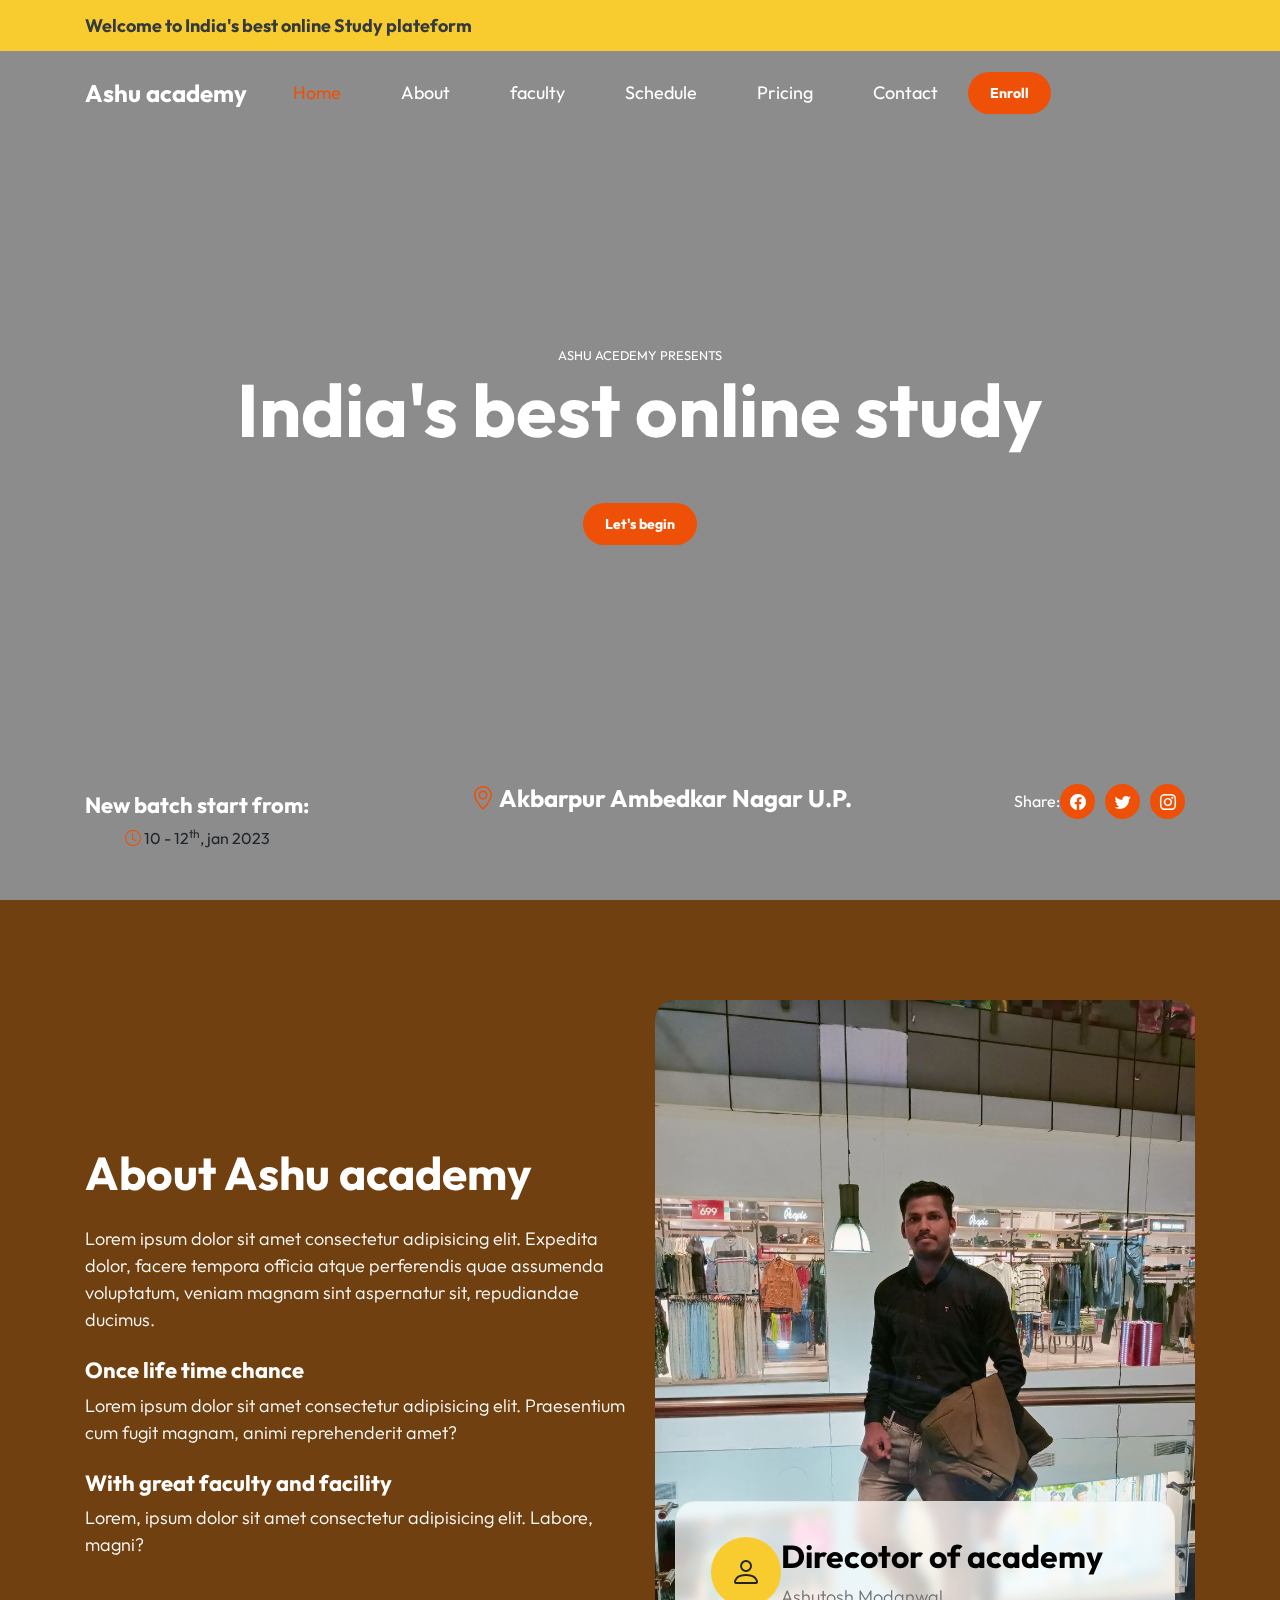
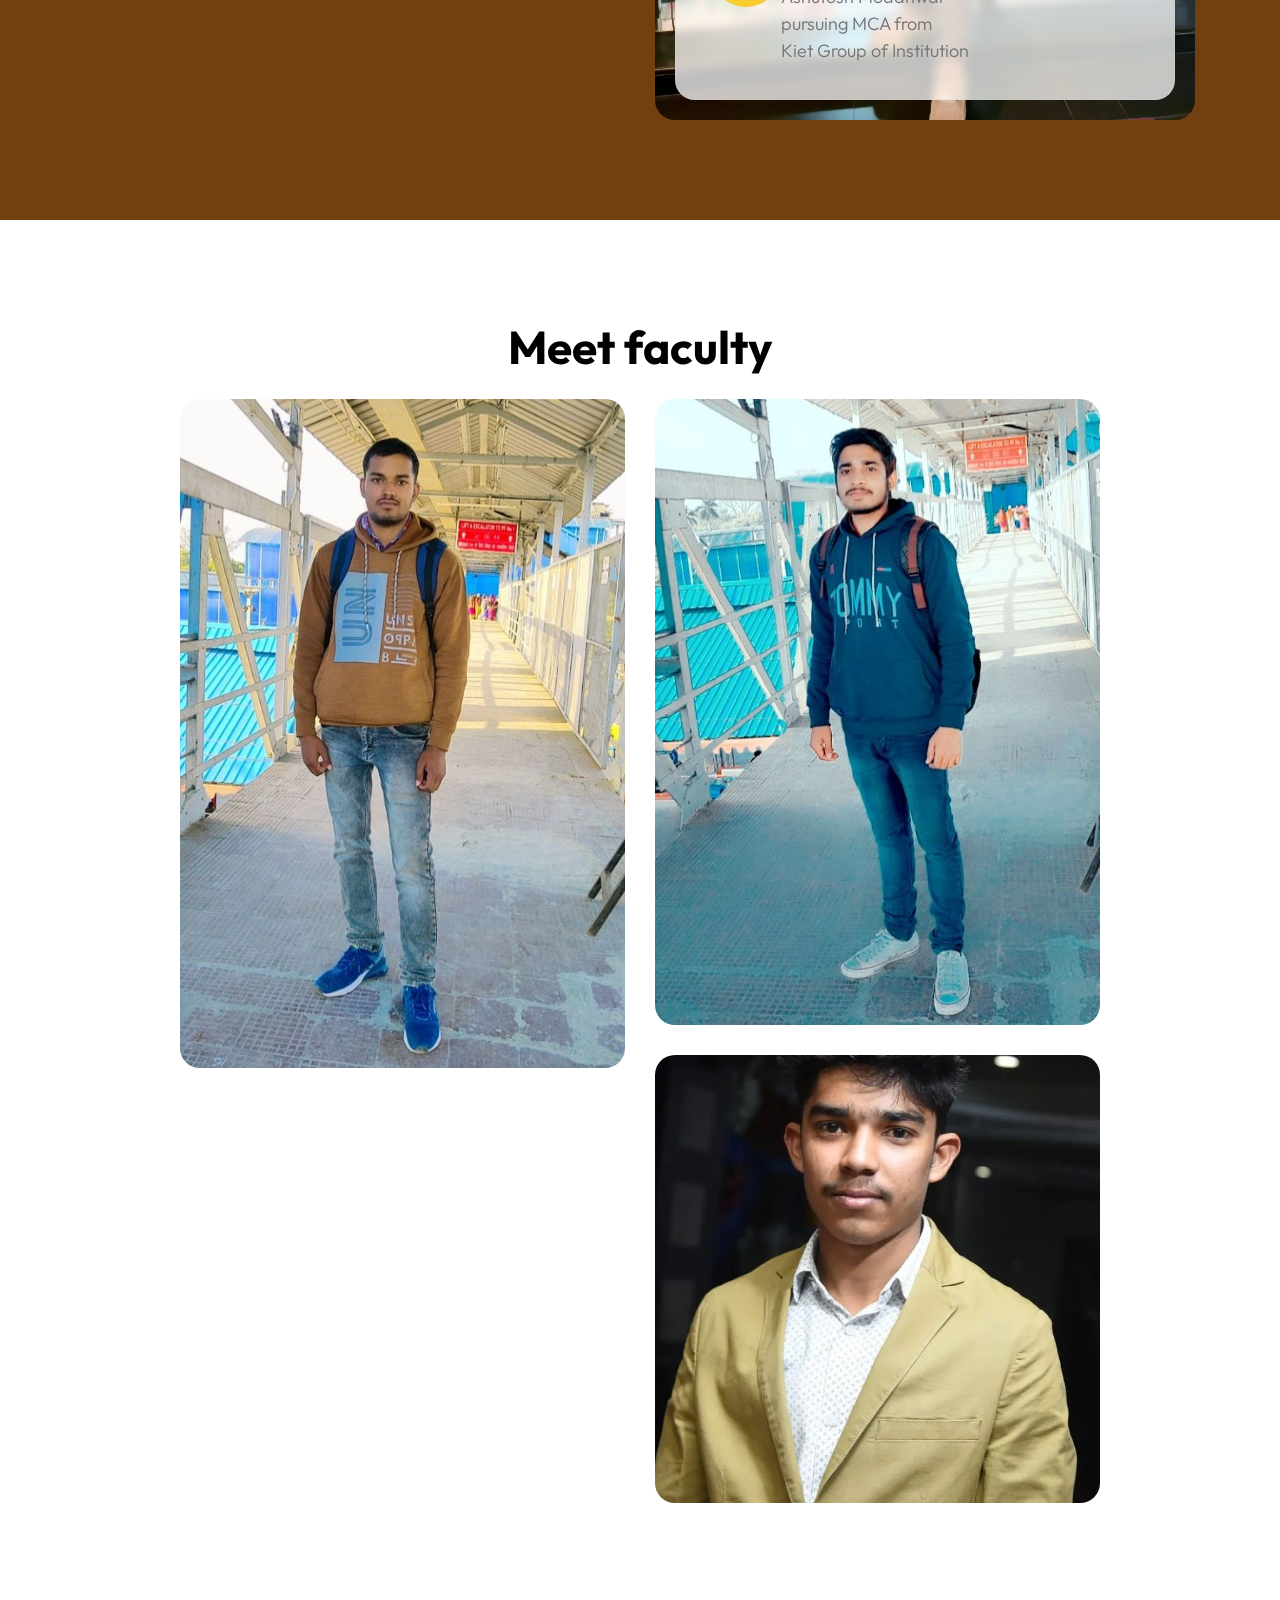
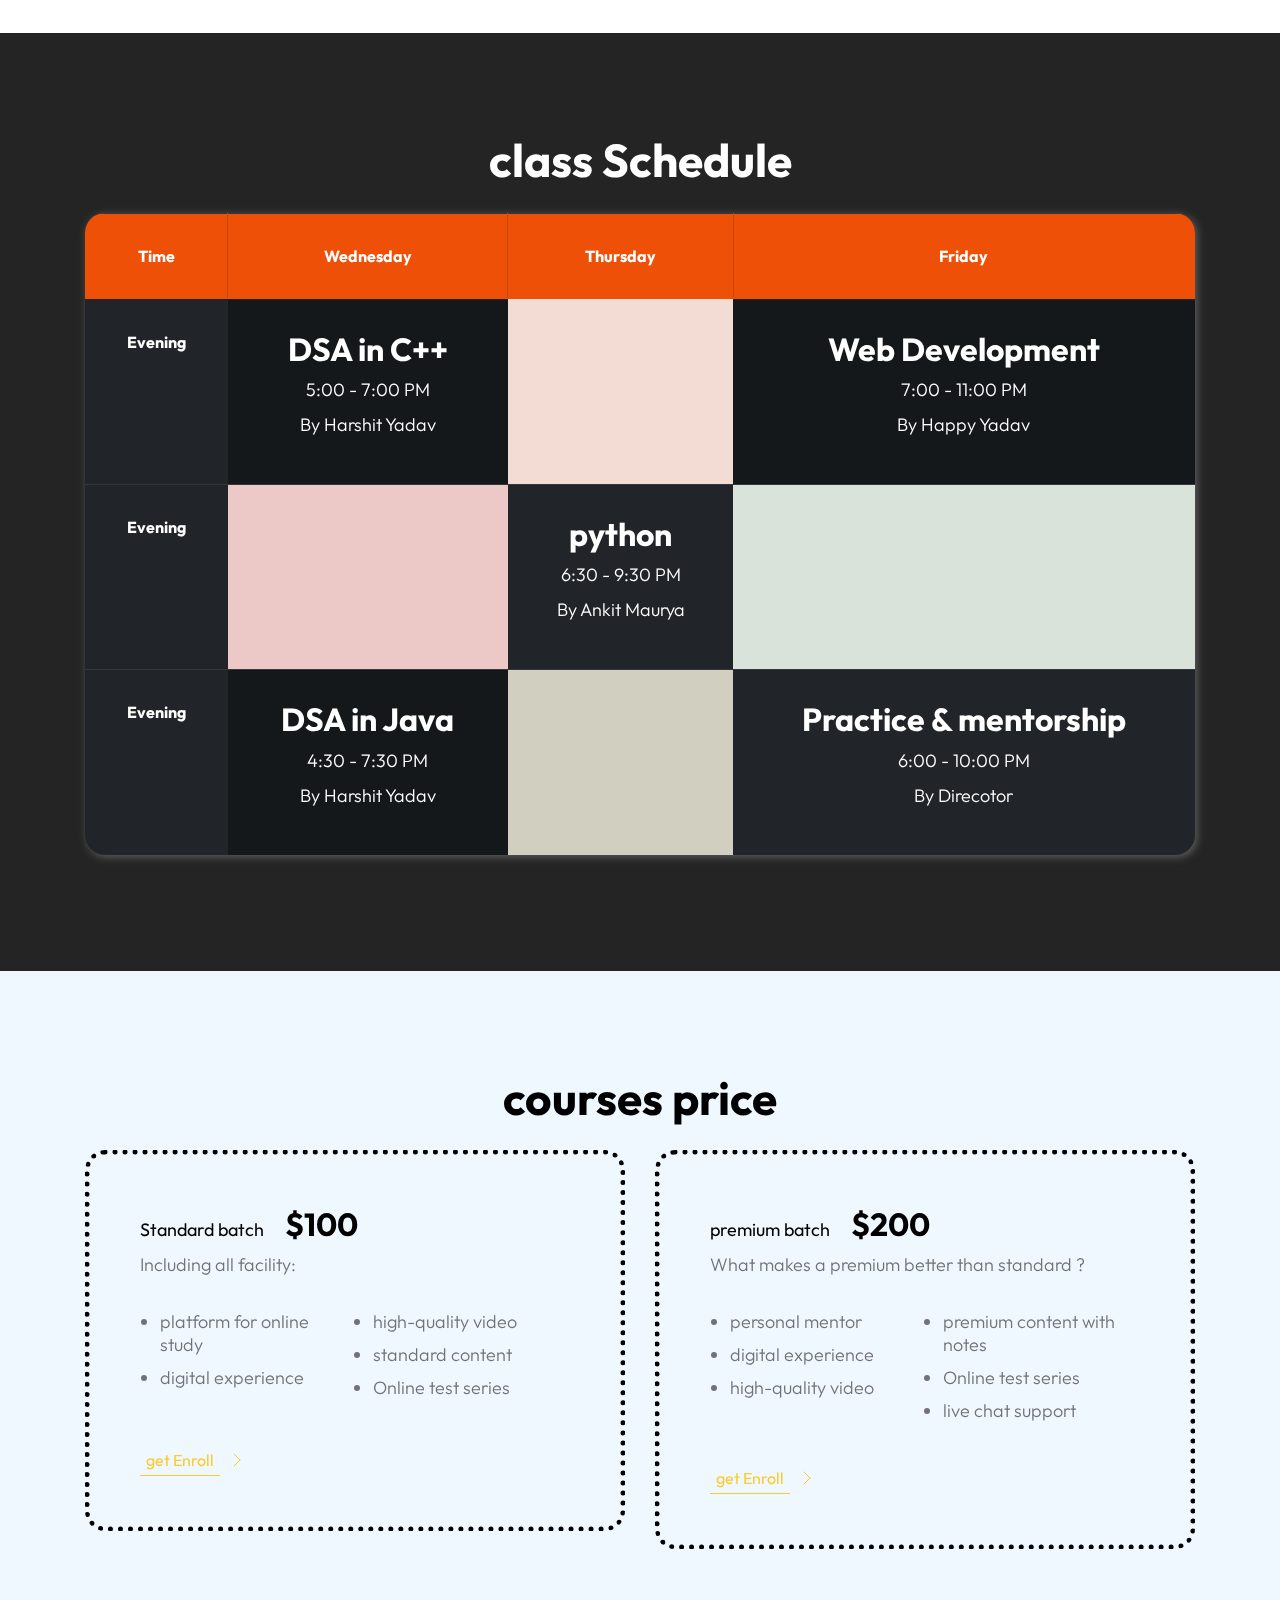
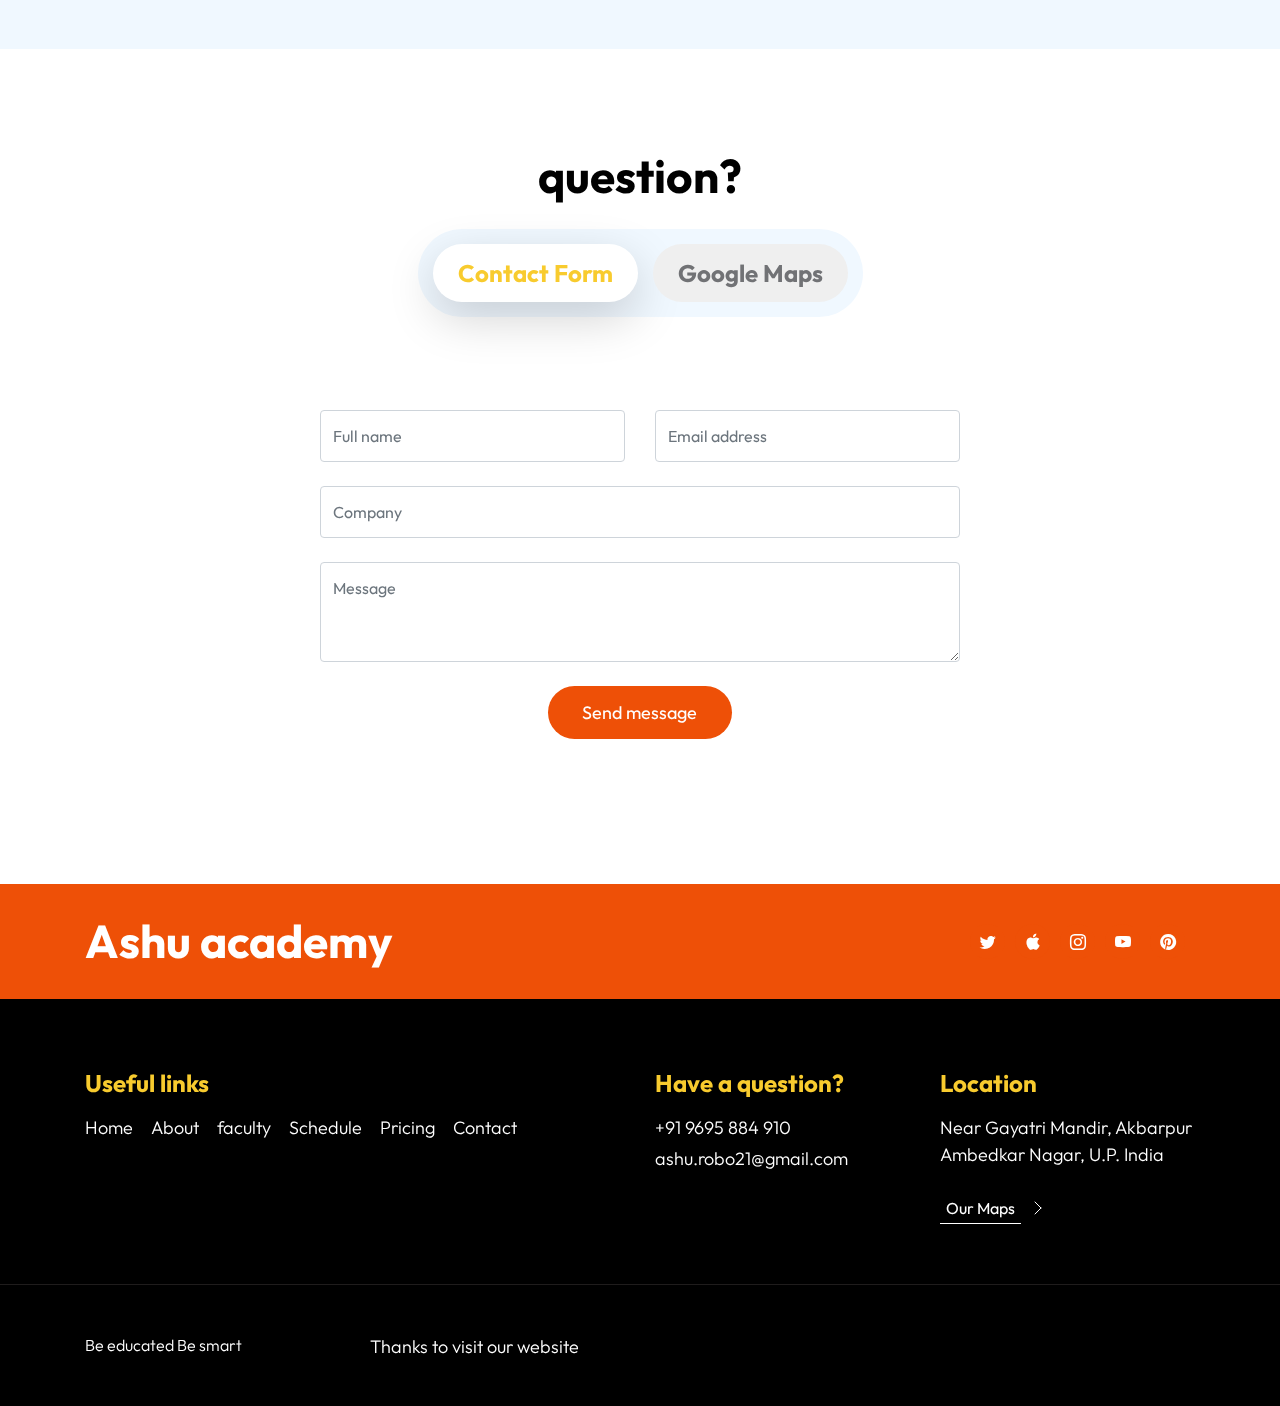
<file: index.html>
<!doctype html>
<html lang="en">

<head>
    <meta charset="utf-8">
    <meta name="viewport" content="width=device-width, initial-scale=1">

    <meta name="description" content="">
    <meta name="author" content="">

    <title>Ashu academy</title>

    <!-- CSS FILES -->
    <link rel="preconnect" href="https://fonts.googleapis.com">

    <link rel="preconnect" href="https://fonts.gstatic.com" crossorigin>

    <link href="https://fonts.googleapis.com/css2?family=Outfit:wght@100;200;400;700&display=swap" rel="stylesheet">

    <link href="css/bootstrap.min.css" rel="stylesheet">

    <link href="css/bootstrap-icons.css" rel="stylesheet">

    <link href="css/style.css" rel="stylesheet">
</head>

<body>

    <main>

        <header class="site-header">
            <div class="container">
                <div class="row">

                    <div class="col-lg-12 col-12 d-flex flex-wrap">
                        <p class="d-flex me-4 mb-0">
                            <!-- <i class="bi-person custom-icon me-2"></i> -->
                            <strong class="text-dark">Welcome to India's best online Study plateform</strong>
                        </p>
                    </div>
                </div>
            </div>
        </header>
        <nav class="navbar navbar-expand-lg">
            <div class="container">
                <a class="navbar-brand" href="index.html">
                    Ashu academy
                </a>

                <a href="Enroll.html" class="btn custom-btn d-lg-none ms-auto me-4">Enroll</a>

                <button class="navbar-toggler" type="button" data-bs-toggle="collapse" data-bs-target="#navbarNav"
                    aria-controls="navbarNav" aria-expanded="false" aria-label="Toggle navigation">
                    <span class="navbar-toggler-icon"></span>
                </button>

                <div class="collapse navbar-collapse" id="navbarNav">
                    <ul class="navbar-nav align-items-lg-center ms-auto me-lg-5">
                        <li class="nav-item">
                            <a class="nav-link click-scroll" href="#section_1">Home</a>
                        </li>

                        <li class="nav-item">
                            <a class="nav-link click-scroll" href="#section_2">About</a>
                        </li>

                        <li class="nav-item">
                            <a class="nav-link click-scroll" href="#section_3">faculty</a>
                        </li>

                        <li class="nav-item">
                            <a class="nav-link click-scroll" href="#section_4">Schedule</a>
                        </li>

                        <li class="nav-item">
                            <a class="nav-link click-scroll" href="#section_5">Pricing</a>
                        </li>

                        <li class="nav-item">
                            <a class="nav-link click-scroll" href="#section_6">Contact</a>
                        </li>
                    </ul>

                    <a href="Enroll.html" class="btn custom-btn d-lg-block d-none">Enroll</a>
                </div>
            </div>
        </nav>


        <section class="hero-section" id="section_1">
            <div class="section-overlay"></div>

            <div class="container d-flex justify-content-center align-items-center">
                <div class="row">

                    <div class="col-12 mt-auto mb-5 text-center">
                        <small>Ashu acedemy Presents</small>

                        <h1 class="text-white mb-5">India's best online study</h1>

                        <a class="btn custom-btn smoothscroll" href="#section_2">Let's begin</a>
                    </div>

                    <div class="col-lg-12 col-12 mt-auto d-flex flex-column flex-lg-row text-center">
                        <div class="date-wrap">
                            <h5 class="text-white">
                                <h6 style="color: white;">New batch start from: </h6>
                                <i class="custom-icon bi-clock me-2"></i>
                                10 - 12<sup>th</sup>, jan 2023
                            </h5>
                        </div>

                        <div class="location-wrap mx-auto py-3 py-lg-0">
                            <h5 class="text-white">
                                <i class="custom-icon bi-geo-alt me-2"></i>
                                Akbarpur Ambedkar Nagar U.P.
                            </h5>
                        </div>

                        <div class="social-share">
                            <ul class="social-icon d-flex align-items-center justify-content-center">
                                <span class="text-white me-3">Share:</span>

                                <li class="social-icon-item">
                                    <a href="#" class="social-icon-link">
                                        <span class="bi-facebook"></span>
                                    </a>
                                </li>

                                <li class="social-icon-item">
                                    <a href="#" class="social-icon-link">
                                        <span class="bi-twitter"></span>
                                    </a>
                                </li>

                                <li class="social-icon-item">
                                    <a href="#" class="social-icon-link">
                                        <span class="bi-instagram"></span>
                                    </a>
                                </li>
                            </ul>
                        </div>
                    </div>
                </div>
            </div>
        </section>


        <section class="about-section section-padding" id="section_2">
            <div class="container">
                <div class="row">

                    <div class="col-lg-6 col-12 mb-4 mb-lg-0 d-flex align-items-center">
                        <div class="services-info">
                            <h2 class="text-white mb-4">About Ashu academy</h2>

                            <p class="text-white">Lorem ipsum dolor sit amet consectetur adipisicing elit. Expedita
                                dolor, facere tempora officia atque perferendis quae assumenda voluptatum, veniam magnam
                                sint aspernatur sit, repudiandae ducimus.</p>

                            <h6 class="text-white mt-4">Once life time chance</h6>

                            <p class="text-white">Lorem ipsum dolor sit amet consectetur adipisicing elit. Praesentium
                                cum fugit magnam, animi reprehenderit amet?</p>

                            <h6 class="text-white mt-4">With great faculty and facility</h6>

                            <p class="text-white">Lorem, ipsum dolor sit amet consectetur adipisicing elit. Labore,
                                magni?</p>
                        </div>
                    </div>

                    <div class="col-lg-6 col-12">
                        <div class="about-text-wrap">
                            <img src="images/me.png" class="about-image img-fluid">

                            <div class="about-text-info d-flex">
                                <div class="d-flex">
                                    <i class="about-text-icon bi-person"></i>
                                </div>


                                <div class="ms-4">
                                    <h3>Direcotor of academy</h3>

                                    <p class="mb-0">Ashutosh Modanwal </p>
                                    <p class="mb-0">pursuing MCA from </p>
                                    <p class="mb-0">Kiet Group of Institution </p>
                                </div>
                            </div>
                        </div>
                    </div>

                </div>
            </div>
        </section>


        <section class="faculty-section section-padding" id="section_3">
            <div class="container">
                <div class="row justify-content-center">

                    <div class="col-12 text-center">
                        <h2 class="mb-4">Meet faculty</h1>
                    </div>

                    <div class="col-lg-5 col-12">
                        <div class="faculty-thumb">
                            <div class="faculty-image-wrap">
                                <img src="images/faculty/harshit.jpeg" class="faculty-image img-fluid">
                            </div>

                            <div class="faculty-hover">
                                <p>
                                    <strong>Name:</strong>
                                    Harshit Yadav
                                </p>

                                <p>
                                    <strong>Birthdate:</strong>
                                    feb, 2000
                                </p>

                                <p>
                                    <strong>DSA:</strong>
                                    Java & C++
                                </p>

                                <hr>

                                <p class="mb-0">
                                    <strong>Youtube Channel:</strong>
                                    <a href="#">Harshit code</a>
                                </p>
                            </div>
                        </div>
                    </div>

                    <div class="col-lg-5 col-12">
                        <div class="faculty-thumb">
                            <div class="faculty-image-wrap">
                                <img src="images/faculty/happy.jpeg" class="faculty-image img-fluid">
                            </div>

                            <div class="faculty-hover">
                                <p>
                                    <strong>Name:</strong>
                                    Happy Yadav
                                </p>

                                <p>
                                    <strong>Birthdate:</strong>
                                    june , 2000
                                </p>

                                <p>
                                    <strong>Web Development:</strong>

                                </p>
                                <p>
                                    HTML5 CSS3 JavaScript MongoDB Nodejs
                                </p>

                                <hr>

                                <p class="mb-0">
                                    <strong>Youtube Channel:</strong>
                                    <a href="#">Happy Coding</a>
                                </p>
                            </div>
                        </div>

                        <div class="faculty-thumb">
                            <img src="images/faculty/ankit.jpeg" class="faculty-image img-fluid">

                            <div class="faculty-hover">
                                <p>
                                    <strong>Name:</strong>
                                    Ankit Maurya
                                </p>

                                <p>
                                    <strong>Birthdate:</strong>
                                    august, 2000
                                </p>

                                <p>
                                    <strong>Programming:</strong>
                                    C,C++ & python
                                </p>

                                <hr>

                                <p class="mb-0">
                                    <strong>Youtube Channel:</strong>
                                    <a href="#">chalo code kare</a>
                                </p>
                            </div>
                        </div>
                    </div>

                </div>
            </div>
        </section>


        <section class="schedule-section section-padding" id="section_4">
            <div class="container">
                <div class="row">

                    <div class="col-12 text-center">
                        <h2 class="text-white mb-4">class Schedule</h1>

                            <div class="table-responsive">
                                <table class="schedule-table table table-dark">
                                    <thead>
                                        <tr>
                                            <th scope="col">Time</th>

                                            <th scope="col">Wednesday</th>

                                            <th scope="col">Thursday</th>

                                            <th scope="col">Friday</th>

                                        </tr>
                                    </thead>

                                    <tbody>
                                        <tr>
                                            <th scope="row">Evening</th>

                                            <td class="table-background-image-wrap pop-background-image">
                                                <h3>DSA in C++</h3>

                                                <p class="mb-2">5:00 - 7:00 PM</p>

                                                <p>By Harshit Yadav</p>

                                                <div class="section-overlay"></div>
                                            </td>

                                            <td style="background-color: #F3DCD4"></td>

                                            <td class="table-background-image-wrap rock-background-image">
                                                <h3>Web Development</h3>

                                                <p class="mb-2">7:00 - 11:00 PM</p>

                                                <p>By Happy Yadav</p>

                                                <div class="section-overlay"></div>
                                            </td>
                                        </tr>

                                        <tr>
                                            <th scope="row">Evening</th>

                                            <td style="background-color: #ECC9C7"></td>

                                            <td>
                                                <h3>python</h3>

                                                <p class="mb-2">6:30 - 9:30 PM</p>

                                                <p>By Ankit Maurya</p>
                                            </td>

                                            <td style="background-color: #D9E3DA"></td>
                                        </tr>

                                        <tr>
                                            <th scope="row">Evening</th>

                                            <td class="table-background-image-wrap country-background-image">
                                                <h3>DSA in Java</h3>

                                                <p class="mb-2">4:30 - 7:30 PM</p>

                                                <p>By Harshit Yadav</p>

                                                <div class="section-overlay"></div>
                                            </td>

                                            <td style="background-color: #D1CFC0"></td>

                                            <td>
                                                <h3>Practice & mentorship</h3>

                                                <p class="mb-2">6:00 - 10:00 PM</p>

                                                <p>By Direcotor</p>
                                            </td>
                                        </tr>
                                    </tbody>
                                </table>
                            </div>
                    </div>
                </div>
            </div>
        </section>


        <section class="pricing-section section-padding section-bg" id="section_5">
            <div class="container">
                <div class="row">

                    <div class="col-lg-8 col-12 mx-auto">
                        <h2 class="text-center mb-4">courses price</h2>
                    </div>

                    <div class="col-lg-6 col-12">
                        <div class="pricing-thumb">
                            <div class="d-flex">
                                <div>
                                    <h3><small>Standard batch</small> $100</h3>

                                    <p>Including all facility:</p>
                                </div>
                            </div>

                            <ul class="pricing-list mt-3">
                                <li class="pricing-list-item">platform for online study</li>

                                <li class="pricing-list-item">digital experience</li>

                                <li class="pricing-list-item">high-quality video</li>

                                <li class="pricing-list-item">standard content</li>
                                <li class="pricing-list-item">Online test series</li>
                            </ul>

                            <a class="link-fx-1 color-contrast-higher mt-4" href="Enroll.html">
                                <span>get Enroll</span>
                                <svg class="icon" viewBox="0 0 32 32" aria-hidden="true">
                                    <g fill="none" stroke="currentColor" stroke-linecap="round" stroke-linejoin="round">
                                        <circle cx="16" cy="16" r="15.5"></circle>
                                        <line x1="10" y1="18" x2="16" y2="12"></line>
                                        <line x1="16" y1="12" x2="22" y2="18"></line>
                                    </g>
                                </svg>
                            </a>
                        </div>
                    </div>

                    <div class="col-lg-6 col-12 mt-4 mt-lg-0">
                        <div class="pricing-thumb">
                            <div class="d-flex">
                                <div>
                                    <h3><small>premium batch</small> $200</h3>

                                    <p>What makes a premium better than standard ?</p>
                                </div>
                            </div>

                            <ul class="pricing-list mt-3">
                                <li class="pricing-list-item">personal mentor</li>

                                <li class="pricing-list-item">digital experience</li>

                                <li class="pricing-list-item">high-quality video</li>

                                <li class="pricing-list-item">premium content with notes</li>
                                <li class="pricing-list-item">Online test series</li>

                                <li class="pricing-list-item">live chat support</li>
                            </ul>

                            <a class="link-fx-1 color-contrast-higher mt-4" href="Enroll.html">
                                <span>get Enroll</span>
                                <svg class="icon" viewBox="0 0 32 32" aria-hidden="true">
                                    <g fill="none" stroke="currentColor" stroke-linecap="round" stroke-linejoin="round">
                                        <circle cx="16" cy="16" r="15.5"></circle>
                                        <line x1="10" y1="18" x2="16" y2="12"></line>
                                        <line x1="16" y1="12" x2="22" y2="18"></line>
                                    </g>
                                </svg>
                            </a>
                        </div>
                    </div>

                </div>
            </div>
        </section>


        <section class="contact-section section-padding" id="section_6">
            <div class="container">
                <div class="row">
                    <div class="col-lg-8 col-12 mx-auto">
                        <h2 class="text-center mb-4">question?</h2>

                        <nav class="d-flex justify-content-center">
                            <div class="nav nav-tabs align-items-baseline justify-content-center" id="nav-tab"
                                role="tablist">
                                <button class="nav-link active" id="nav-ContactForm-tab" data-bs-toggle="tab"
                                    data-bs-target="#nav-ContactForm" type="button" role="tab"
                                    aria-controls="nav-ContactForm" aria-selected="false">
                                    <h5>Contact Form</h5>
                                </button>

                                <button class="nav-link" id="nav-ContactMap-tab" data-bs-toggle="tab"
                                    data-bs-target="#nav-ContactMap" type="button" role="tab"
                                    aria-controls="nav-ContactMap" aria-selected="false">
                                    <h5>Google Maps</h5>
                                </button>
                            </div>
                        </nav>

                        <div class="tab-content shadow-lg mt-5" id="nav-tabContent">
                            <div class="tab-pane fade show active" id="nav-ContactForm" role="tabpanel"
                                aria-labelledby="nav-ContactForm-tab">
                                <form class="custom-form contact-form mb-5 mb-lg-0" action="#" method="post"
                                    role="form">
                                    <div class="contact-form-body">
                                        <div class="row">
                                            <div class="col-lg-6 col-md-6 col-12">
                                                <input type="text" name="contact-name" id="contact-name"
                                                    class="form-control" placeholder="Full name" required>
                                            </div>

                                            <div class="col-lg-6 col-md-6 col-12">
                                                <input type="email" name="contact-email" id="contact-email"
                                                    pattern="[^ @]*@[^ @]*" class="form-control"
                                                    placeholder="Email address" required>
                                            </div>
                                        </div>

                                        <input type="text" name="contact-company" id="contact-company"
                                            class="form-control" placeholder="Company" required>

                                        <textarea name="contact-message" rows="3" class="form-control"
                                            id="contact-message" placeholder="Message"></textarea>

                                        <div class="col-lg-4 col-md-10 col-8 mx-auto">
                                            <button type="submit" class="form-control">Send message</button>
                                        </div>
                                    </div>
                                </form>
                            </div>

                            <div class="tab-pane fade" id="nav-ContactMap" role="tabpanel"
                                aria-labelledby="nav-ContactMap-tab">
                                <iframe class="google-map"
                                    src="https://maps.google.com/maps?q=akbarpur%20ambedkar%20nagar%20india&t=&z=13&ie=UTF8&iwloc=&output=embed"
                                    width="100%" height="450" style="border:0;" allowfullscreen="" loading="lazy"
                                    referrerpolicy="no-referrer-when-downgrade"></iframe>
                                <!-- You can easily copy the embed code from Google Maps -> Share -> Embed a map // -->
                            </div>

                        </div>
                    </div>

                </div>
            </div>
        </section>
    </main>


    <footer class="site-footer">
        <div class="site-footer-top">
            <div class="container">
                <div class="row">

                    <div class="col-lg-6 col-12">
                        <h2 class="text-white mb-lg-0">Ashu academy</h2>
                    </div>

                    <div class="col-lg-6 col-12 d-flex justify-content-lg-end align-items-center">
                        <ul class="social-icon d-flex justify-content-lg-end">
                            <li class="social-icon-item">
                                <a href="#" class="social-icon-link">
                                    <span class="bi-twitter"></span>
                                </a>
                            </li>

                            <li class="social-icon-item">
                                <a href="#" class="social-icon-link">
                                    <span class="bi-apple"></span>
                                </a>
                            </li>

                            <li class="social-icon-item">
                                <a href="#" class="social-icon-link">
                                    <span class="bi-instagram"></span>
                                </a>
                            </li>

                            <li class="social-icon-item">
                                <a href="#" class="social-icon-link">
                                    <span class="bi-youtube"></span>
                                </a>
                            </li>

                            <li class="social-icon-item">
                                <a href="#" class="social-icon-link">
                                    <span class="bi-pinterest"></span>
                                </a>
                            </li>
                        </ul>
                    </div>
                </div>
            </div>
        </div>

        <div class="container">
            <div class="row">

                <div class="col-lg-6 col-12 mb-4 pb-2">
                    <h5 class="site-footer-title mb-3">Useful links</h5>

                    <ul class="site-footer-links">
                        <li class="site-footer-link-item">
                            <a href="#" class="site-footer-link">Home</a>
                        </li>

                        <li class="site-footer-link-item">
                            <a href="#" class="site-footer-link">About</a>
                        </li>

                        <li class="site-footer-link-item">
                            <a href="#" class="site-footer-link">faculty</a>
                        </li>

                        <li class="site-footer-link-item">
                            <a href="#" class="site-footer-link">Schedule</a>
                        </li>

                        <li class="site-footer-link-item">
                            <a href="#" class="site-footer-link">Pricing</a>
                        </li>

                        <li class="site-footer-link-item">
                            <a href="#" class="site-footer-link">Contact</a>
                        </li>
                    </ul>
                </div>

                <div class="col-lg-3 col-md-6 col-12 mb-4 mb-lg-0">
                    <h5 class="site-footer-title mb-3">Have a question?</h5>

                    <p class="text-white d-flex mb-1">
                        <a href="tel: 090-080-0760" class="site-footer-link">
                            +91 9695 884 910
                        </a>
                    </p>

                    <p class="text-white d-flex">
                        <a href="mailto:hello@company.com" class="site-footer-link">
                            ashu.robo21@gmail.com
                        </a>
                    </p>
                </div>

                <div class="col-lg-3 col-md-6 col-11 mb-4 mb-lg-0 mb-md-0">
                    <h5 class="site-footer-title mb-3">Location</h5>

                    <p class="text-white d-flex mt-3 mb-2">
                        Near Gayatri Mandir, Akbarpur Ambedkar Nagar, U.P. India</p>

                    <a class="link-fx-1 color-contrast-higher mt-3" href="#">
                        <span>Our Maps</span>
                        <svg class="icon" viewBox="0 0 32 32" aria-hidden="true">
                            <g fill="none" stroke="currentColor" stroke-linecap="round" stroke-linejoin="round">
                                <circle cx="16" cy="16" r="15.5"></circle>
                                <line x1="10" y1="18" x2="16" y2="12"></line>
                                <line x1="16" y1="12" x2="22" y2="18"></line>
                            </g>
                        </svg>
                    </a>
                </div>
            </div>
        </div>

        <div class="site-footer-bottom">
            <div class="container">
                <div class="row">

                    <div class="col-lg-3 col-12 mt-5">
                        <p class="copyright-text">Be educated Be smart</p>
                    </div>

                    <div class="col-lg-8 col-12 mt-lg-5">
                        <ul class="site-footer-links">


                            <li class="site-footer-link-item">
                                <a href="#" class="site-footer-link">Thanks to visit our website</a>
                            </li>

                        </ul>
                    </div>
                </div>
            </div>
        </div>
    </footer>

    <!--

T e m p l a t e M o

-->

    <!-- JAVASCRIPT FILES -->
    <script src="js/jquery.min.js"></script>
    <script src="js/bootstrap.min.js"></script>
    <script src="js/jquery.sticky.js"></script>
    <script src="js/click-scroll.js"></script>
    <script src="js/custom.js"></script>

</body>

</html>
</file>
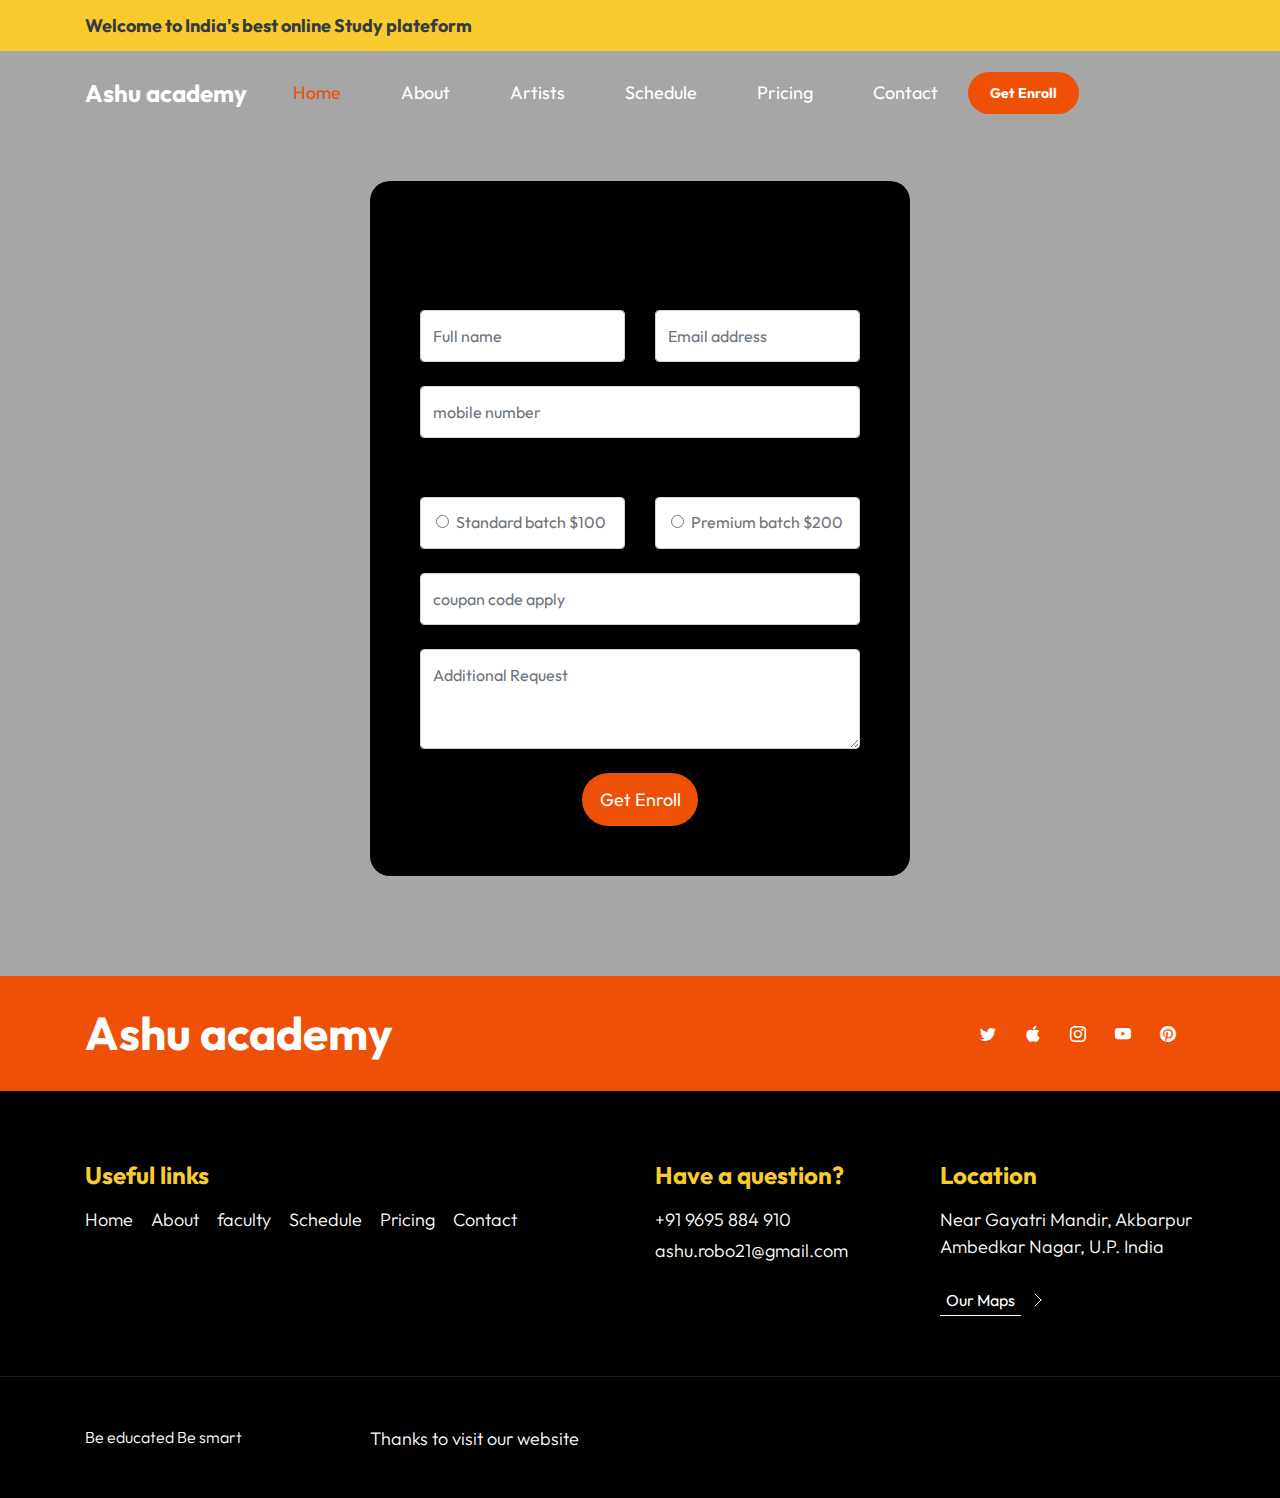
<file: Enroll.html>
<!DOCTYPE html>
<html lang="en">
<head>
    <meta charset="UTF-8">
    <meta http-equiv="X-UA-Compatible" content="IE=edge">
    <meta name="viewport" content="width=device-width, initial-scale=1.0">
    <title>Enroll page</title>
    <!-- CSS FILES -->
    <link rel="preconnect" href="https://fonts.googleapis.com">

    <link rel="preconnect" href="https://fonts.gstatic.com" crossorigin>

    <link href="https://fonts.googleapis.com/css2?family=Outfit:wght@100;200;400;700&display=swap" rel="stylesheet">

    <link href="css/bootstrap.min.css" rel="stylesheet">

    <link href="css/bootstrap-icons.css" rel="stylesheet">

    <link href="css/style.css" rel="stylesheet">
</head>
<body>
     
  <main>

      <header class="site-header">
          <div class="container">
              <div class="row">

                  <div class="col-lg-12 col-12 d-flex flex-wrap">
                      <p class="d-flex me-4 mb-0">
                          <!-- <i class="bi-person custom-icon me-2"></i> -->
                          <strong class="text-dark">Welcome to India's best online Study plateform</strong>
                      </p>
                  </div>

              </div>
          </div>
      </header>
      <nav class="navbar navbar-expand-lg">
        <div class="container">
            <a class="navbar-brand" href="index.html">
                Ashu academy
            </a>

            <a href="Enroll.html" class="btn custom-btn d-lg-none ms-auto me-4">Get Enroll</a>

            <button class="navbar-toggler" type="button" data-bs-toggle="collapse" data-bs-target="#navbarNav" aria-controls="navbarNav" aria-expanded="false" aria-label="Toggle navigation">
                <span class="navbar-toggler-icon"></span>
            </button>

            <div class="collapse navbar-collapse" id="navbarNav">
                <ul class="navbar-nav align-items-lg-center ms-auto me-lg-5">
                    <li class="nav-item">
                        <a class="nav-link click-scroll" href="index.html#section_1">Home</a>
                    </li>

                    <li class="nav-item">
                        <a class="nav-link click-scroll" href="index.html#section_2">About</a>
                    </li>

                    <li class="nav-item">
                        <a class="nav-link click-scroll" href="index.html#section_3">Artists</a>
                    </li>

                    <li class="nav-item">
                        <a class="nav-link click-scroll" href="index.html#section_4">Schedule</a>
                    </li>

                    <li class="nav-item">
                        <a class="nav-link click-scroll" href="index.html#section_5">Pricing</a>
                    </li>

                    <li class="nav-item">
                        <a class="nav-link click-scroll" href="index.html#section_6">Contact</a>
                    </li>
                </ul>

                <a href="Enroll.html" class="btn custom-btn d-lg-block d-none">Get Enroll</a>
            </div>
        </div>
    </nav>
      <section class="Enroll-section section-padding">
        <div class="section-overlay"></div>

        <div class="container">
            <div class="row">

                <div class="col-lg-6 col-10 mx-auto">
                    <form class="custom-form Enroll-form mb-5 mb-lg-0" action="#" method="post" role="form">
                        <h2 class="text-center mb-4">Get started here</h2>

                        <div class="Enroll-form-body">
                            <div class="row">
                                <div class="col-lg-6 col-md-6 col-12">
                                    <input type="text" name="Enroll-form-name" id="Enroll-form-name" class="form-control" placeholder="Full name" required>
                                </div>

                                <div class="col-lg-6 col-md-6 col-12">
                                    <input type="email" name="Enroll-form-email" id="Enroll-form-email" pattern="[^ @]*@[^ @]*" class="form-control" placeholder="Email address" required>
                                </div>
                            </div>
                            

                            <input type="tel" class="form-control" name="Enroll-form-phone" placeholder="mobile number" pattern="[0-9]{3}-[0-9]{3}-[0-9]{4}" required="">

                            <h6>Choose Enroll Type</h6>

                            <div class="row">
                                <div class="col-lg-6 col-md-6 col-12">
                                    <div class="form-check form-control">
                                        <input class="form-check-input" type="radio" name="EnrollForm" id="flexRadioDefault1">
                                        <label class="form-check-label" for="flexRadioDefault1">
                                            Standard batch $100
                                        </label>
                                    </div>
                                </div>

                                <div class="col-lg-6 col-md-6 col-12">
                                    <div class="form-check form-check-radio form-control">
                                        <input class="form-check-input" type="radio" name="EnrollForm" id="flexRadioDefault2">
                                        <label class="form-check-label" for="flexRadioDefault2">
                                            Premium batch $200
                                        </label>
                                    </div>
                                </div>
                            </div>

                            <input type="text" name="Enroll-form-number" id="Enroll-form-number" class="form-control" placeholder="coupan code apply" required>

                            <textarea name="Enroll-form-message" rows="3" class="form-control" id="Enroll-form-message" placeholder="Additional Request"></textarea>

                            <div class="col-lg-4 col-md-10 col-8 mx-auto">
                                <button type="submit" class="form-control">Get Enroll</button>
                            </div>
                        </div>
                    </form>
            </div>
        </div>
    </section>
  </main>
  <footer class="site-footer">
    <div class="site-footer-top">
        <div class="container">
            <div class="row">

                <div class="col-lg-6 col-12">
                    <h2 class="text-white mb-lg-0">Ashu academy</h2>
                </div>

                <div class="col-lg-6 col-12 d-flex justify-content-lg-end align-items-center">
                    <ul class="social-icon d-flex justify-content-lg-end">
                        <li class="social-icon-item">
                            <a href="#" class="social-icon-link">
                                <span class="bi-twitter"></span>
                            </a>
                        </li>

                        <li class="social-icon-item">
                            <a href="#" class="social-icon-link">
                                <span class="bi-apple"></span>
                            </a>
                        </li>

                        <li class="social-icon-item">
                            <a href="#" class="social-icon-link">
                                <span class="bi-instagram"></span>
                            </a>
                        </li>

                        <li class="social-icon-item">
                            <a href="#" class="social-icon-link">
                                <span class="bi-youtube"></span>
                            </a>
                        </li>

                        <li class="social-icon-item">
                            <a href="#" class="social-icon-link">
                                <span class="bi-pinterest"></span>
                            </a>
                        </li>
                    </ul>
                </div>
            </div>
        </div>
    </div>

    <div class="container">
        <div class="row">

            <div class="col-lg-6 col-12 mb-4 pb-2">
                <h5 class="site-footer-title mb-3">Useful links</h5>

                <ul class="site-footer-links">
                    <li class="site-footer-link-item">
                        <a href="#" class="site-footer-link">Home</a>
                    </li>

                    <li class="site-footer-link-item">
                        <a href="#" class="site-footer-link">About</a>
                    </li>

                    <li class="site-footer-link-item">
                        <a href="#" class="site-footer-link">faculty</a>
                    </li>

                    <li class="site-footer-link-item">
                        <a href="#" class="site-footer-link">Schedule</a>
                    </li>

                    <li class="site-footer-link-item">
                        <a href="#" class="site-footer-link">Pricing</a>
                    </li>

                    <li class="site-footer-link-item">
                        <a href="#" class="site-footer-link">Contact</a>
                    </li>
                </ul>
            </div>

            <div class="col-lg-3 col-md-6 col-12 mb-4 mb-lg-0">
                <h5 class="site-footer-title mb-3">Have a question?</h5>

                <p class="text-white d-flex mb-1">
                    <a href="tel: 090-080-0760" class="site-footer-link">
                        +91 9695 884 910
                    </a>
                </p>

                <p class="text-white d-flex">
                    <a href="mailto:hello@company.com" class="site-footer-link">
                        ashu.robo21@gmail.com
                    </a>
                </p>
            </div>

            <div class="col-lg-3 col-md-6 col-11 mb-4 mb-lg-0 mb-md-0">
                <h5 class="site-footer-title mb-3">Location</h5>

                <p class="text-white d-flex mt-3 mb-2">
                    Near Gayatri Mandir, Akbarpur Ambedkar Nagar, U.P. India</p>

                <a class="link-fx-1 color-contrast-higher mt-3" href="#">
                    <span>Our Maps</span>
                    <svg class="icon" viewBox="0 0 32 32" aria-hidden="true">
                        <g fill="none" stroke="currentColor" stroke-linecap="round" stroke-linejoin="round">
                            <circle cx="16" cy="16" r="15.5"></circle>
                            <line x1="10" y1="18" x2="16" y2="12"></line>
                            <line x1="16" y1="12" x2="22" y2="18"></line>
                        </g>
                    </svg>
                </a>
            </div>
        </div>
    </div>

    <div class="site-footer-bottom">
        <div class="container">
            <div class="row">

                <div class="col-lg-3 col-12 mt-5">
                    <p class="copyright-text">Be educated Be smart</p>
                </div>

                <div class="col-lg-8 col-12 mt-lg-5">
                    <ul class="site-footer-links">


                        <li class="site-footer-link-item">
                            <a href="#" class="site-footer-link">Thanks to visit our website</a>
                        </li>

                    </ul>
                </div>
            </div>
        </div>
    </div>
</footer>
    <!-- JAVASCRIPT FILES -->
    <script src="js/jquery.min.js"></script>
    <script src="js/bootstrap.min.js"></script>
    <script src="js/jquery.sticky.js"></script>
    <script src="js/click-scroll.js"></script>
    <script src="js/custom.js"></script>
</body>
</html>
</file>
<file: css/style.css>
:root {
  --white-color:                  #ffffff;
  --primary-color:                #F8CB2E;
  --secondary-color:              #EE5007;
  --section-bg-color:             #f0f8ff;
  --custom-btn-bg-color:          #EE5007;
  --custom-btn-bg-hover-color:    #c01f27;
  --dark-color:                   #000000;
  --p-color:                      #717275;
  --border-color:                 #7fffd4;
  --link-hover-color:             #B22727;

  --body-font-family:             'Outfit', sans-serif;

  --h1-font-size:                 74px;
  --h2-font-size:                 46px;
  --h3-font-size:                 32px;
  --h4-font-size:                 28px;
  --h5-font-size:                 24px;
  --h6-font-size:                 22px;
  --p-font-size:                  18px;
  --btn-font-size:                14px;
  --copyright-font-size:          16px;

  --border-radius-large:          100px;
  --border-radius-medium:         20px;
  --border-radius-small:          10px;

  --font-weight-light:            300;
  --font-weight-normal:           400;
  --font-weight-bold:             700;
}

body {
  background-color: var(--white-color);
  font-family: var(--body-font-family); 
}
h2,h3,h4,h5,h6 {
  color: var(--dark-color);
}

h1,h2,h3,h4,h5,h6 {
  font-weight: var(--font-weight-bold);
}

h1 {
  font-size: var(--h1-font-size);
}

h2 {
  font-size: var(--h2-font-size);
}

h3 {
  font-size: var(--h3-font-size);
}

h4 {
  font-size: var(--h4-font-size);
}

h5 {
  font-size: var(--h5-font-size);
}

h6 {
  font-size: var(--h6-font-size);
}

p {
  color: var(--p-color);
  font-size: var(--p-font-size);
  font-weight: var(--font-weight-light);
}

ul li {
  color: var(--p-color);
  font-size: var(--p-font-size);
  font-weight: var(--font-weight-light);
}

a, button {
  touch-action: manipulation;
  transition: all 0.3s;
}

a {
  display: inline-block;
  color: var(--primary-color);
  text-decoration: none;
}

a:hover {
  color: var(--link-hover-color);
}

b,strong {
  font-weight: var(--font-weight-bold);
}

.link-fx-1 {
  color: var(--white-color);
  position: relative;
  display: inline-flex;
  align-items: center;
  height: 32px;
  padding: 0 6px;
  text-decoration: none;
  -webkit-font-smoothing: antialiased;
  -moz-osx-font-smoothing: grayscale;
}

.link-fx-1:hover {
  color: var(--link-hover-color);
}

.link-fx-1:hover::before {
  transform: translateX(17px) scaleX(0);
  transition: transform .2s;
}

.link-fx-1:hover .icon circle {
  stroke-dashoffset: 200;
  transition: stroke-dashoffset .2s .1s;
}

.link-fx-1:hover .icon line {
  transform: rotate(-180deg);
}

.link-fx-1:hover .icon line:last-child {
  transform: rotate(180deg);
}

.link-fx-1::before {
  content: "";
  position: absolute;
  bottom: 0;
  left: 0;
  width: 100%;
  height: 1px;
  background-color: currentColor;
  transform-origin: right center;
  transition: transform .2s .1s;
}

.link-fx-1 .icon {
  position: absolute;
  right: 0;
  bottom: 0;
  transform: translateX(100%) rotate(90deg);
  font-size: 32px;
}

.icon {
  --size: 1em;
  height: var(--size);
  width: var(--size);
  display: inline-block;
  color: inherit;
  fill: currentColor;
  line-height: 1;
  flex-shrink: 0;
  max-width: initial;
}

.link-fx-1 .icon circle {
  stroke-dasharray: 100;
  stroke-dashoffset: 100;
  transition: stroke-dashoffset .2s;
}

.link-fx-1 .icon line {
  transition: transform .4s;
  transform-origin: 13px 15px;
}

.link-fx-1 .icon line:last-child {
  transform-origin: 19px 15px;
}
.section-padding {
  padding-top: 100px;
  padding-bottom: 100px;
}

.section-bg {
  background-color: var(--section-bg-color);
}

.section-overlay {
  background-color: var(--dark-color);
  position: absolute;
  top: 0;
  left: 0;
  pointer-events: none;
  width: 100%;
  height: 100%;
  opacity: 0.35;
}

.section-overlay + .container {
  position: relative;
}

.tab-content {
  background-color: var(--white-color);
  border-radius: var(--border-radius-medium);
  padding: 45px;
}

.nav-tabs {
  background-color: var(--section-bg-color);
  border-radius: var(--border-radius-large);
  border-bottom: 0;
  padding: 15px;
}

.nav-tabs .nav-link {
  border-radius: var(--border-radius-large);
  border: 0;
  padding: 15px 25px;
  transition: all 0.3s;
}

.nav-tabs .nav-link:first-child {
  margin-right: 15px;
}

.nav-tabs .nav-item.show .nav-link, 
.nav-tabs .nav-link.active,
.nav-tabs .nav-link:focus, 
.nav-tabs .nav-link:hover {
  background: var(--white-color);
  box-shadow: 0 1rem 3rem rgba(0,0,0,.175);
  color: var(--primary-color);
}

.nav-tabs h5 {
  color: var(--p-color); 
  margin-bottom: 0;
}

.nav-tabs .nav-link.active h5,
.nav-tabs .nav-link:focus h5, 
.nav-tabs .nav-link:hover h5 {
  color: var(--primary-color);
}
.custom-icon {
  color: var(--secondary-color);
}
.custom-btn {
  background: var(--custom-btn-bg-color);
  border: 2px solid transparent;
  border-radius: var(--border-radius-large);
  color: var(--white-color);
  font-size: var(--btn-font-size);
  font-weight: var(--font-weight-bold);
  line-height: normal;
  transition: all 0.3s;
  padding: 10px 20px;
}

.custom-btn:hover {
  background: var(--custom-btn-bg-hover-color);
  color: var(--white-color);
}

.custom-border-btn {
  background: transparent;
  border: 2px solid var(--custom-btn-bg-color);
  color: var(--custom-btn-bg-color);
}

.navbar-expand-lg .navbar-nav .nav-link.custom-btn:hover,
.custom-border-btn:hover {
  background: var(--custom-btn-bg-hover-color);
  border-color: transparent;
  color: var(--white-color);
}

.custom-btn-bg-white {
  border-color: var(--white-color);
  color: var(--white-color);
}
.custom-video {
  position: absolute;
  top: 0;
  left: 0;
  object-fit: cover;
  width: 100%;
  height: 100%;
}
.site-header {
  background-color: var(--primary-color);
  padding-top: 12px;
  padding-bottom: 12px;
}
.sticky-wrapper {
  position: absolute;
  top: 0;
  right: 0;
  left: 0;
  margin-top: 51px;
}

.sticky-wrapper.is-sticky .navbar {
  background-color: var(--dark-color);
}

.navbar {
  background: transparent;
  z-index: 9;
}

.navbar-brand,
.navbar-brand:hover {
  color: var(--white-color);
  font-size: var(--h5-font-size);
  font-weight: var(--font-weight-bold);
}

.navbar-expand-lg .navbar-nav .nav-link {
  border-radius: var(--border-radius-large);
  margin: 10px;
  padding: 10px 20px;
}

.navbar-nav .nav-link {
  display: inline-block;
  color: var(--white-color);
  font-size: var(--p-font-size);
  font-weight: var(--font-weight-normal);
  position: relative;
  padding-top: 15px;
  padding-bottom: 15px;
}

.navbar-nav .nav-link.active,.navbar-nav .nav-link:hover {
  color: var(--secondary-color);
}

.navbar-toggler {
  border: 0;
  padding: 0;
  cursor: pointer;
  margin: 0;
  width: 30px;
  height: 35px;
  outline: none;
}

.navbar-toggler:focus {
  outline: none;
  box-shadow: none;
}

.navbar-toggler[aria-expanded="true"] .navbar-toggler-icon {
  background: transparent;
}

.navbar-toggler[aria-expanded="true"] .navbar-toggler-icon:before,
.navbar-toggler[aria-expanded="true"] .navbar-toggler-icon:after {
  transition: top 300ms 50ms ease, -webkit-transform 300ms 350ms ease;
  transition: top 300ms 50ms ease, transform 300ms 350ms ease;
  transition: top 300ms 50ms ease, transform 300ms 350ms ease, -webkit-transform 300ms 350ms ease;
  top: 0;
}

.navbar-toggler[aria-expanded="true"] .navbar-toggler-icon:before {
  transform: rotate(45deg);
}

.navbar-toggler[aria-expanded="true"] .navbar-toggler-icon:after {
  transform: rotate(-45deg);
}

.navbar-toggler .navbar-toggler-icon {
  background: var(--white-color);
  transition: background 10ms 300ms ease;
  display: block;
  width: 30px;
  height: 2px;
  position: relative;
}

.navbar-toggler .navbar-toggler-icon:before,
.navbar-toggler .navbar-toggler-icon:after {
  transition: top 300ms 350ms ease, -webkit-transform 300ms 50ms ease;
  transition: top 300ms 350ms ease, transform 300ms 50ms ease;
  transition: top 300ms 350ms ease, transform 300ms 50ms ease, -webkit-transform 300ms 50ms ease;
  position: absolute;
  right: 0;
  left: 0;
  background: var(--white-color);
  width: 30px;
  height: 2px;
  content: '';
}

.navbar-toggler .navbar-toggler-icon::before {
  top: -8px;
}

.navbar-toggler .navbar-toggler-icon::after {
  top: 8px;
}
.hero-section {
  position: relative;
  overflow: hidden;
  padding-top: 100px;
  height: calc(100vh - 51px);
}

.hero-section small {
  color: var(--white-color);
  text-transform: uppercase;
}

.hero-section .section-overlay {
  z-index: 2;
  opacity: 0.45;
}

.hero-section .container {
  position: relative;
  z-index: 2;
  height: 100%;
  padding-bottom: 50px;
}

.hero-section .container .row {
  height: 100%;
}
.about-section {
  /* background-image: url('../images/edward-unsplash-blur.jpg');
   */
  background-color: #704010;
  background-repeat: no-repeat;
  background-size: cover;
  position: relative;
}

.about-image {
  border-radius: var(--border-radius-medium);
  display: block;
}

.about-text-wrap {
  position: relative;
}

.about-text-icon {
  background: var(--primary-color);
  border-radius: 100%;
  font-size: var(--h3-font-size);
  width: 70px;
  height: 70px;
  line-height: 70px;
  text-align: center;
}

.about-text-info {
  backdrop-filter: blur(5px) saturate(180%);
  -webkit-backdrop-filter: blur(5px) saturate(180%);
  background-color: rgba(255, 255, 255, 0.75);
  border-radius: var(--border-radius-medium);
  border: 1px solid rgba(209, 213, 219, 0.3);
  position: absolute;
  bottom: 0;
  right: 0;
  left: 0;
  margin: 20px;
  padding: 35px;
}
.Enroll-section {
  
  background-repeat: no-repeat;
  background-size: cover;
  position: relative;
  padding-top: 130px;
}

.Enroll-form {
  /* background-image: url('../images/background.jpg'); */
  background: var(--dark-color);
  border-radius: var(--border-radius-medium);
  padding: 50px;
}

.Enroll-form .form-check {
  position: relative;
  min-height: 52px;
  padding-left: 35px;
}

.Enroll-form .form-check .form-check-label {
  display: block;
  position: absolute;
  top: 50%;
  left: 50%;
  transform: translate(-50%, -50%);
  margin-top: 12px;
  margin-left: 35px;
  width: 100%;
  height: 100%;
}
.faculty-thumb {
  position: relative;
  overflow: hidden;
  margin-bottom: 30px;
}

.faculty-image {
  border-radius: var(--border-radius-medium);
  display: block;
  width: 100%;
}

.faculty-thumb:hover .faculty-hover {
  transform: translateY(0);
  opacity: 1;
}

.faculty-hover {
  background-color: var(--primary-color);
  background-color: rgba(248, 203, 46, 0.75);
  border-radius: var(--border-radius-medium);
  backdrop-filter: blur(5px) saturate(180%);
  -webkit-backdrop-filter: blur(5px) saturate(180%);
  margin: 20px;
  padding: 35px;
  transition: all 0.5s ease;
  transform: translateY(100%);
  position: absolute;
  bottom: 0;
  right: 0;
  left: 0;
  opacity: 0;
}

.faculty-hover p strong {
  color: var(--white-color);
  display: inline-block;
  min-width: 180px;
  margin-right: 20px;
}

.faculty-hover p a {
  color: var(--secondary-color);
}

.faculty-hover p a:hover {
  color: var(--white-color);
}

.faculty-hover hr {
  margin: 1.5rem 0;
}
.schedule-section {
  /* background-image: url('../images/nainoa-shizuru-unsplash-blur.jpg'); */
  background-color: #242424;
  background-repeat: no-repeat;
  background-position: center;
  background-size: cover;
}
.table-responsive {
	filter: drop-shadow(2px 2px 4px #606060);
}

.schedule-table {
  border-radius: var(--border-radius-medium);
  position: relative;
  overflow: hidden;
}

.schedule-table .bg-warning {
  background: #f0a5a5 !important;
}

.schedule-table thead th {
  background-color: var(--secondary-color);
}

.schedule-table th,
.schedule-table tr,
.schedule-table td {
  border-bottom-color: #363a3e;
  padding: 30px;
}

.schedule-table tr:last-child th,
.schedule-table tr:last-child td {
  border-bottom-color: transparent;
}

.schedule-table thead th {
  border-right: 1px solid #c7460a;
  border-bottom-color: transparent;
}

.schedule-table th + td {
  border-bottom: 0;
}

.schedule-table thead th:last-child {
  border-right-color: transparent;
}
.table-background-image-wrap {
  background-repeat: no-repeat;
  background-position: center;
  background-size: cover;
  box-shadow: none;
  position: relative;
}

.schedule-table h3,.schedule-table p {
  color: var(--white-color);
  position: relative;
  z-index: 2;
}
.pricing-thumb {
  border: 5px dotted var(--dark-color);
  border-radius: var(--border-radius-medium);
  position: relative;
  padding: 50px;
}

.pricing-thumb h3 small {
  display: inline-block;
  font-size: var(--p-font-size);
  margin-right: 15px;
}

.pricing-list {
  column-count: 2;
  padding-left: 20px;
}

.pricing-list-item {
  line-height: normal;
  margin-right: 10px;
  margin-bottom: 10px;
}
.pricing-thumb .link-fx-1 {
  color: var(--primary-color);
}

.pricing-thumb .link-fx-1:hover {
  color: var(--link-hover-color);
}
.google-map {
  border-radius: var(--border-radius-medium);
}
.custom-form .form-control {
  color: var(--p-color);
  margin-bottom: 24px;
  padding-top: 13px;
  padding-bottom: 13px;
  outline: none;
}

.custom-form button[type="submit"] {
  background: var(--custom-btn-bg-color);
  border: none;
  border-radius: var(--border-radius-large);
  color: var(--white-color);
  font-size: var(--p-font-size);
  font-weight: var(--font-weight-medium);
  transition: all 0.3s;
  margin-bottom: 0;
}

.custom-form button[type="submit"]:hover,
.custom-form button[type="submit"]:focus {
  background: var(--custom-btn-bg-hover-color);
  border-color: transparent;
}
.site-footer {
  background-color: var(--dark-color);
  position: relative;
  overflow: hidden;
  padding-bottom: 30px;
}

.site-footer-top {
  background-color: var(--secondary-color);
  background-repeat: no-repeat;
  margin-bottom: 70px;
  padding-top: 30px;
  padding-bottom: 30px;
}

.site-footer-bottom {
  border-top: 1px solid #1f1c1c;
  margin-top: 60px;
}

.site-footer-title {
  color: var(--primary-color); 
}

.site-footer-link,
.copyright-text {
  color: var(--white-color);
}

.site-footer-links {
  padding-left: 0;
}

.site-footer-link-item {
  list-style: none;
  display: inline-block;
  margin-right: 15px;
}

.copyright-text {
  font-size: var(--copyright-font-size);
}
.social-icon {
  margin: 0;
  padding: 0;
}

.social-icon-item {
  list-style: none;
  display: inline-block;
  vertical-align: top;
}

.social-icon-link {
  background: var(--secondary-color);
  border-radius: var(--border-radius-large);
  color: var(--white-color);
  font-size: var(--copyright-font-size);
  display: block;
  margin-right: 10px;
  text-align: center;
  width: 35px;
  height: 35px;
  line-height: 36px;
  transition: background 0.2s, color 0.2s;
}

.social-icon-link:hover {
  background: var(--primary-color);
  color: var(--white-color);
}

.social-icon-link span {
  display: block;
}

.social-icon-link span:hover::before{
  animation: spinAround 2s linear infinite;
}

@keyframes spinAround {
  from {
    transform: rotate(0deg)
  }
  to {
    transform: rotate(360deg);
  }
}


/*------RESPONSIVE STYLES---------*/
@media screen and (max-width: 991px) {
  h1 {
    font-size: 62px;
  }

  h2 {
    font-size: 36px;
  }

  h3 {
    font-size: 32px;
  }

  h4 {
    font-size: 28px;
  }

  h5 {
    font-size: 20px;
  }

  h6 {
    font-size: 18px;
  }

  .section-padding {
    padding-top: 50px;
    padding-bottom: 50px;
  }
  
  .navbar {
    background-color: var(--dark-color);
  }

  .navbar-expand-lg .navbar-nav {
    padding-bottom: 30px;
  }

  .navbar-expand-lg .navbar-nav .nav-link {
    padding: 0;
  }

  .hero-section {
    padding-top: 150px;
  }

  .pricing-thumb {
    padding: 35px;
  }

  .schedule-table h3 {
    font-size: 22px;
  }

  .schedule-table th {
    padding: 20px;
  }

  .schedule-table tr, 
  .schedule-table td {
    padding: 25px;
  }

  .Enroll-section {
    padding-top: 130px;
  }

  .Enroll-form {
    padding: 30px;
  }
}

@media screen and (max-width: 767px) {
  .custom-btn {
    font-size: 14px;
    padding: 10px 20px;
  }
}

@media screen and (max-width: 480px) {
  h1 {
    font-size: 52px;
  }

  h2 {
    font-size: 28px;
  }

  h3 {
    font-size: 26px;
  }

  h4 {
    font-size: 22px;
  }

  h5 {
    font-size: 20px;
  }
}
</file>
